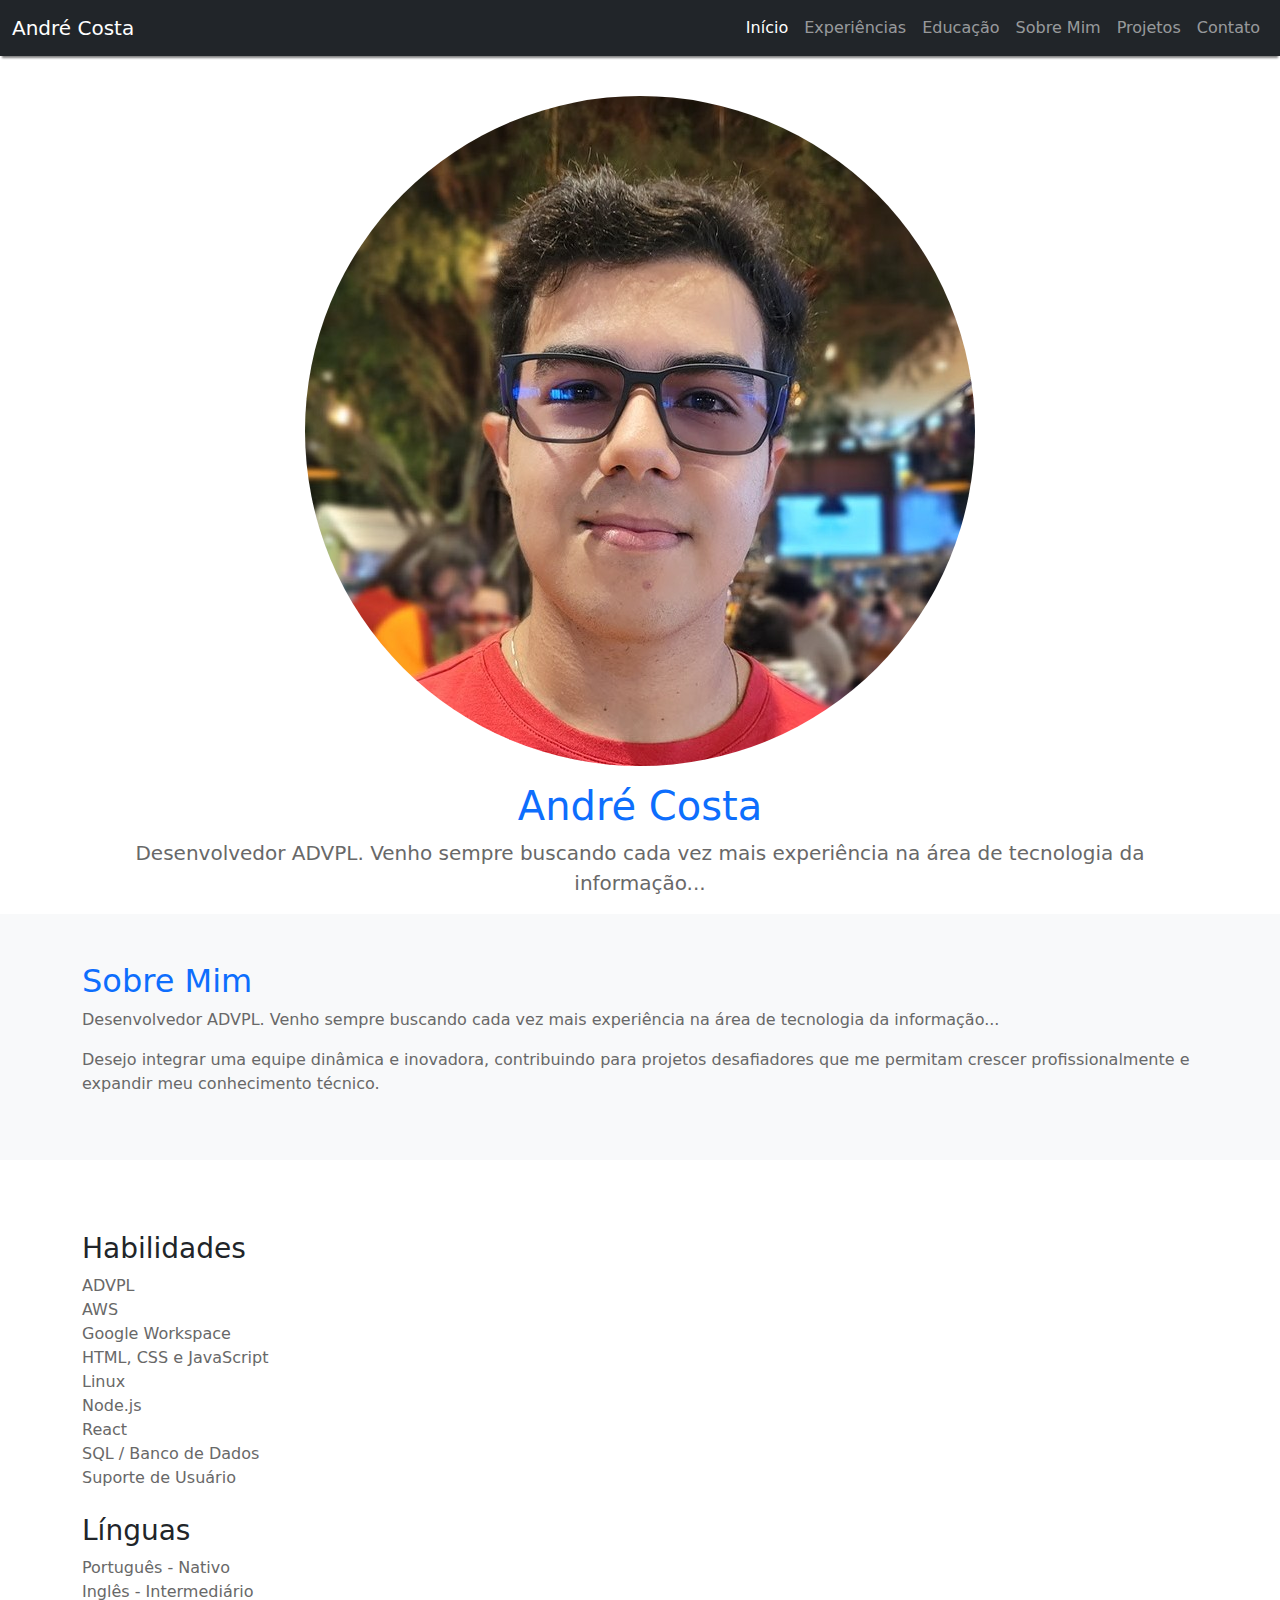
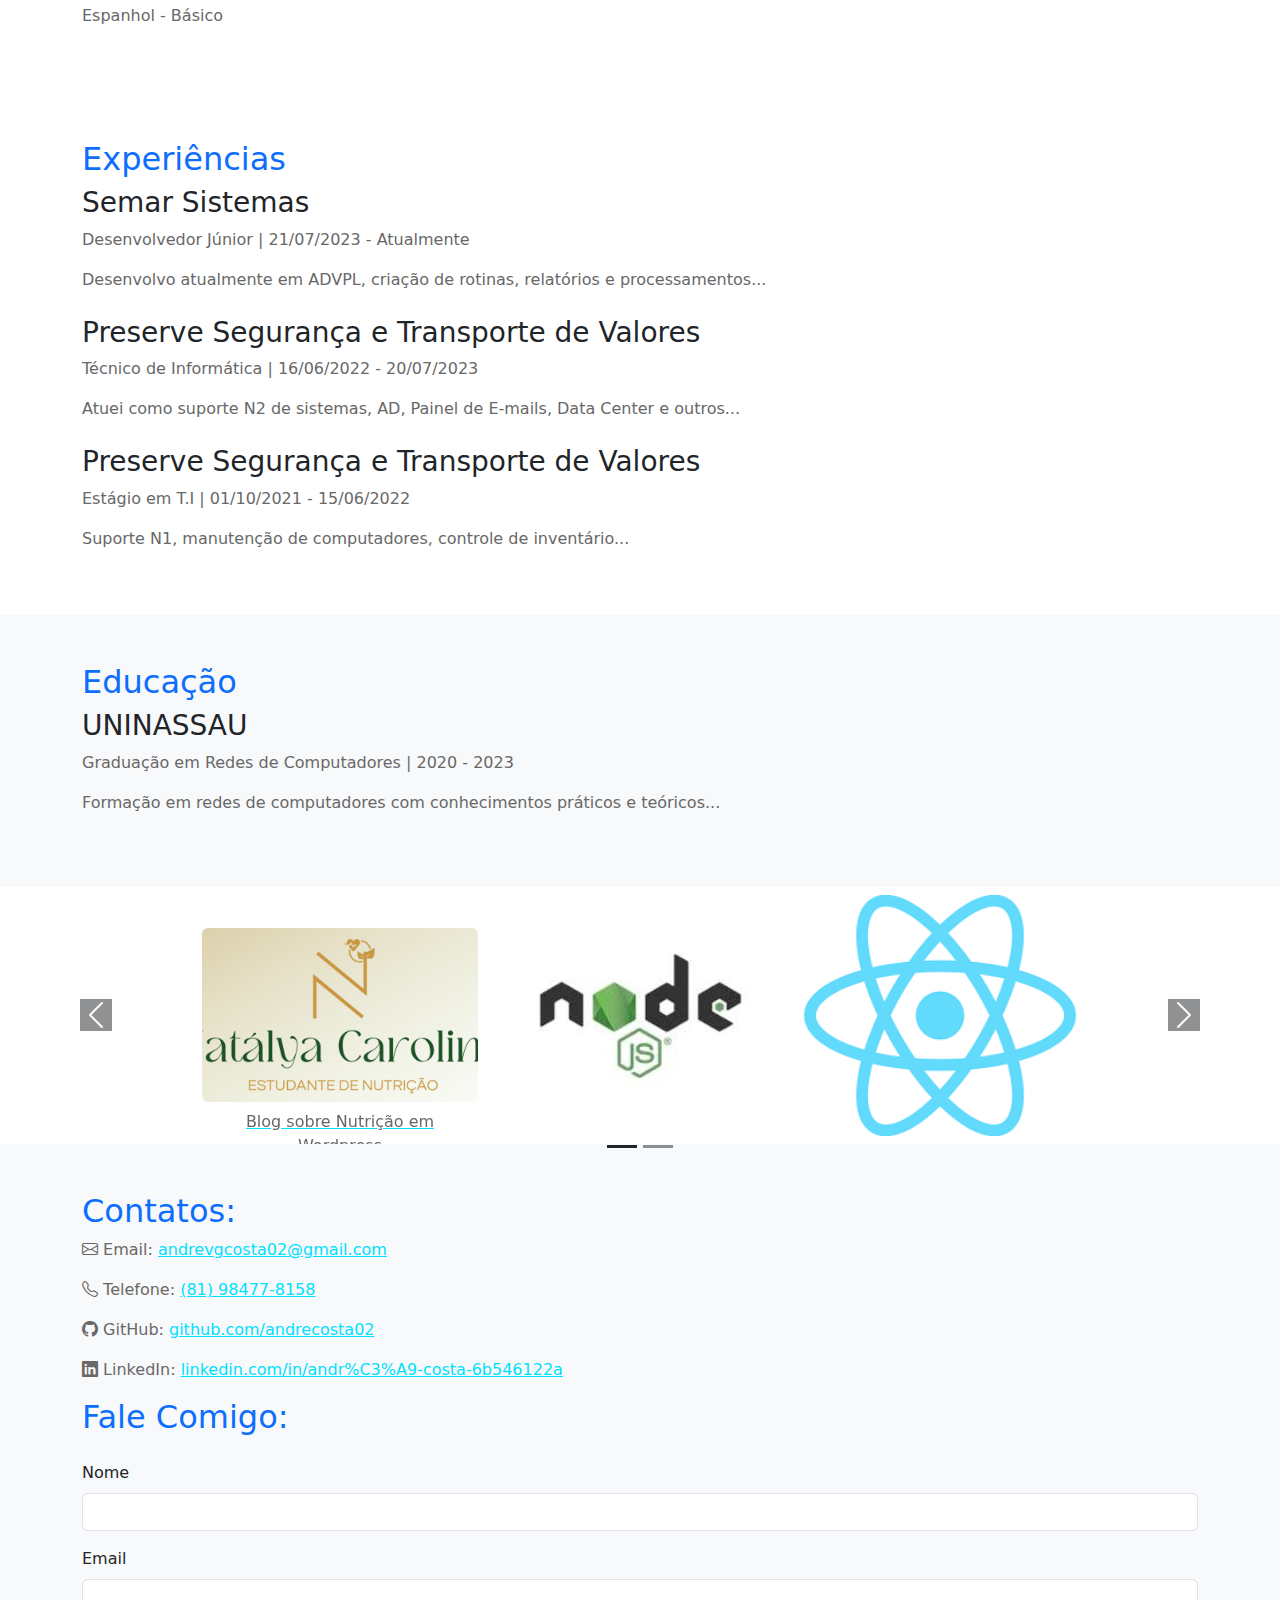
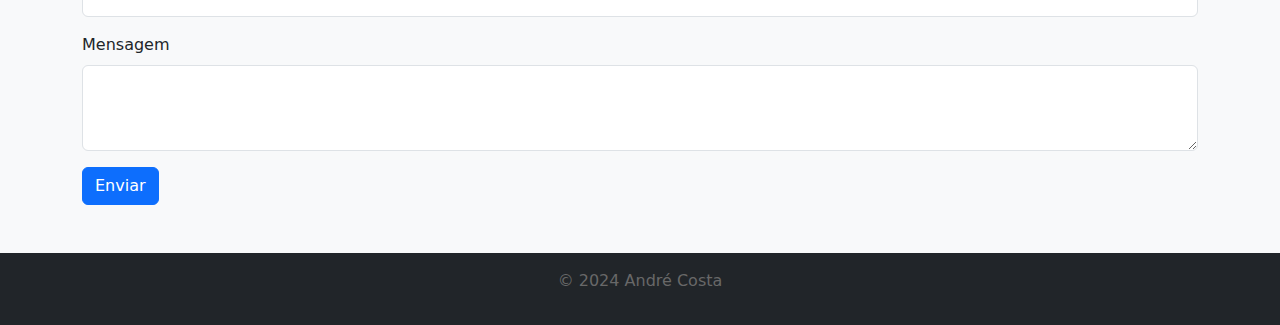
<file: index.html>
<!DOCTYPE html>
<html lang="pt-br">
<head>
    <meta charset="UTF-8">
    <meta name="viewport" content="width=device-width, initial-scale=1.0">
    <title>Portfólio de André Costa</title>
    <link href="https://cdn.jsdelivr.net/npm/bootstrap@5.3.0/dist/css/bootstrap.min.css" rel="stylesheet">
    <link href="https://cdn.jsdelivr.net/npm/bootstrap-icons/font/bootstrap-icons.css" rel="stylesheet">
    <link rel="stylesheet" href="styles.css">
</head>
<body data-bs-spy="scroll" data-bs-target="#navbar-example2" data-bs-offset="0" tabindex="0">
    <header class="bg-dark fixed-top">
        <nav class="navbar navbar-expand-lg navbar-dark bg-dark">
            <div class="container-fluid">
                <a class="navbar-brand" href="#">André Costa</a>
                <button class="navbar-toggler" type="button" data-bs-toggle="collapse" data-bs-target="#navbarNav" aria-controls="navbarNav" aria-expanded="false" aria-label="Toggle navigation">
                    <span class="navbar-toggler-icon"></span>
                </button>
                <div class="collapse navbar-collapse" id="navbarNav">
                    <ul class="navbar-nav ms-auto">
                        <li class="nav-item">
                            <a class="nav-link" href="#inicio">Início</a>
                        </li>
                        <li class="nav-item">
                            <a class="nav-link" href="#experiencias">Experiências</a>
                        </li>
                        <li class="nav-item">
                            <a class="nav-link" href="#educacao">Educação</a>
                        </li>
                        <li class="nav-item">
                            <a class="nav-link" href="#sobre-mim">Sobre Mim</a>
                        </li>
                        <li class="nav-item">
                            <a class="nav-link" href="#projetos">Projetos</a>
                        </li>
                        <li class="nav-item">
                            <a class="nav-link" href="#contato">Contato</a>
                        </li>
                    </ul>
                </div>
            </div>
        </nav>
    </header>
    
    <section id="inicio" class="pt-5">
        <div class="container text-center">
            <img src="src/myPhoto2-11.jpg" alt="Foto de André Costa" class="rounded-circle mt-5 img-fluid">
            <h1 class="text-primary mt-3">André Costa</h1>
            <p class="lead">Desenvolvedor ADVPL. Venho sempre buscando cada vez mais experiência na área de tecnologia da informação...</p>
        </div>
    </section>

    <section id="sobre-mim" class="py-5 bg-light">
        <div class="container">
            <h2 class="text-primary">Sobre Mim</h2>
            <p>Desenvolvedor ADVPL. Venho sempre buscando cada vez mais experiência na área de tecnologia da informação...</p>
            <p>Desejo integrar uma equipe dinâmica e inovadora, contribuindo para projetos desafiadores que me permitam crescer profissionalmente e expandir meu conhecimento técnico.</p>
        </div>
    </section>

    <section id="Habilidades" class="py-5">
        <div class="container">
            <h3 class="mt-4">Habilidades</h3>
            <ul class="list-unstyled">
                <li>ADVPL</li>
                <li>AWS</li>
                <li>Google Workspace</li>
                <li>HTML, CSS e JavaScript</li>
                <li>Linux</li>
                <li>Node.js</li>
                <li>React</li>
                <li>SQL / Banco de Dados</li>
                <li>Suporte de Usuário</li>
            </ul>
            <h3 class="mt-4">Línguas</h3>
            <ul class="list-unstyled">
                <li>Português - Nativo</li>
                <li>Inglês - Intermediário</li>
                <li>Espanhol - Básico</li>
            </ul>
        </div>
    </section>

    <section id="experiencias" class="py-5">
        <div class="container">
            <h2 class="text-primary">Experiências</h2>
            <div class="mb-4">
                <h3>Semar Sistemas</h3>
                <p>Desenvolvedor Júnior | 21/07/2023 - Atualmente</p>
                <p>Desenvolvo atualmente em ADVPL, criação de rotinas, relatórios e processamentos...</p>
            </div>
            <div class="mb-4">
                <h3>Preserve Segurança e Transporte de Valores</h3>
                <p>Técnico de Informática | 16/06/2022 - 20/07/2023</p>
                <p>Atuei como suporte N2 de sistemas, AD, Painel de E-mails, Data Center e outros...</p>
            </div>
            <div>
                <h3>Preserve Segurança e Transporte de Valores</h3>
                <p>Estágio em T.I | 01/10/2021 - 15/06/2022</p>
                <p>Suporte N1, manutenção de computadores, controle de inventário...</p>
            </div>
        </div>
    </section>

    <section id="educacao" class="py-5 bg-light">
        <div class="container">
            <h2 class="text-primary">Educação</h2>
            <div class="mb-4">
                <h3>UNINASSAU</h3>
                <p>Graduação em Redes de Computadores | 2020 - 2023</p>
                <p>Formação em redes de computadores com conhecimentos práticos e teóricos...</p>
            </div>
        </div>
    </section>

    <div id="carouselExampleIndicators" class="carousel slide" data-bs-ride="carousel" data-bs-interval="2000">
        <div class="carousel-indicators">
            <button type="button" data-bs-target="#carouselExampleIndicators" data-bs-slide-to="0" class="active bg-dark" aria-current="true" aria-label="Slide 1"></button>
            <button type="button" data-bs-target="#carouselExampleIndicators" data-bs-slide-to="1" class="bg-dark" aria-label="Slide 2"></button>
        </div>
        <div class="carousel-inner">
            <div class="carousel-item active">
                <div class="row justify-content-center">
                    <div class="col-4 text-center square-img">
                        <a href="https://nutricomnat.com/">
                            <img src="src/logoNCN.png" class="d-block rounded" alt="Projeto 1">
                            <p>Blog sobre Nutrição em Wordpress</p>
                        </a>
                    </div>
                    <div class="col-4 text-center square-img">
                        <a href="https://github.com/andrecosta02/apiClientes">
                            <img src="src/logoNodejs.jpg" class="d-block rounded" alt="Projeto 2">
                            <p>API em Node.JS na AWS</p>
                        </a>
                    </div>
                    <div class="col-4 text-center square-img">
                        <a href="link_projeto3">
                            <img src="src/logoReact.png" class="d-block rounded" alt="Projeto 3">
                            <p>Front-end em React</p>
                        </a>
                    </div>
                </div>
            </div> 
            <div class="carousel-item">
                <div class="row justify-content-center">
                    <div class="col-4 text-center square-img">
                        <a href="https://nutricomnat.com/">
                            <img src="src/logoNCN.png" class="d-block rounded" alt="Projeto 1">
                            <p>Blog sobre Nutrição em Wordpress</p>
                        </a>
                    </div>
                    <div class="col-4 text-center square-img">
                        <a href="https://github.com/andrecosta02/apiClientes">
                            <img src="src/logoNodejs.jpg" class="d-block rounded" alt="Projeto 2">
                            <p>API em Node.JS na AWS</p>
                        </a>
                    </div>
                    <div class="col-4 text-center square-img">
                        <a href="https://github.com/andrecosta02/frontEndClients">
                            <img src="src/logoReact.png" class="d-block rounded" alt="Projeto 3">
                            <p>Front-end em React</p>
                        </a>
                    </div>
                </div>
            </div>
        </div>
        <button class="carousel-control-prev" type="button" data-bs-target="#carouselExampleIndicators" data-bs-slide="prev">
            <span class="carousel-control-prev-icon bg-dark" aria-hidden="true"></span>
            <span class="visually-hidden">Previous</span>
        </button>
        <button class="carousel-control-next" type="button" data-bs-target="#carouselExampleIndicators" data-bs-slide="next">
            <span class="carousel-control-next-icon bg-dark" aria-hidden="true"></span>
            <span class="visually-hidden">Next</span>
        </button>
    </div>

    <section id="contato" class="py-5 bg-light">
        <div class="container">
            <h2 class="text-primary">Contatos:</h2>
            <p><i class="bi bi-envelope"></i> Email: <a href="mailto:andrevgcosta02@gmail.com">andrevgcosta02@gmail.com</a></p>
            <p><i class="bi bi-telephone"></i> Telefone: <a href="tel:+5581984778158">(81) 98477-8158</a></p>
            <p><i class="bi bi-github"></i> GitHub: <a href="https://github.com/andrecosta02" target="_blank">github.com/andrecosta02</a></p>
            <p><i class="bi bi-linkedin"></i> LinkedIn: <a href="http://linkedin.com/in/andr%C3%A9-costa-6b546122a" target="_blank">linkedin.com/in/andr%C3%A9-costa-6b546122a</a></p>
            <h2 class="text-primary">Fale Comigo:</h2>
            <form action="https://formsubmit.co/andrevgcosta@gmail.com" method="POST" class="mt-4">
                <div class="mb-3">
                    <label for="name" class="form-label">Nome</label>
                    <input type="text" class="form-control" id="name" name="name" required>
                </div>
                <div class="mb-3">
                    <label for="email" class="form-label">Email</label>
                    <input type="email" class="form-control" id="email" name="email" required>
                </div>
                <div class="mb-3">
                    <label for="message" class="form-label">Mensagem</label>
                    <textarea class="form-control" id="message" name="message" rows="3" required></textarea>
                </div>
                <button type="submit" class="btn btn-primary">Enviar</button>
            </form>
        </div>
    </section>

    <footer class="bg-dark text-white text-center py-3">
        <p>© 2024 André Costa</p>
    </footer>

    <script src="https://cdn.jsdelivr.net/npm/bootstrap@5.3.0/dist/js/bootstrap.bundle.min.js"></script>
</body>
</html>
</file>
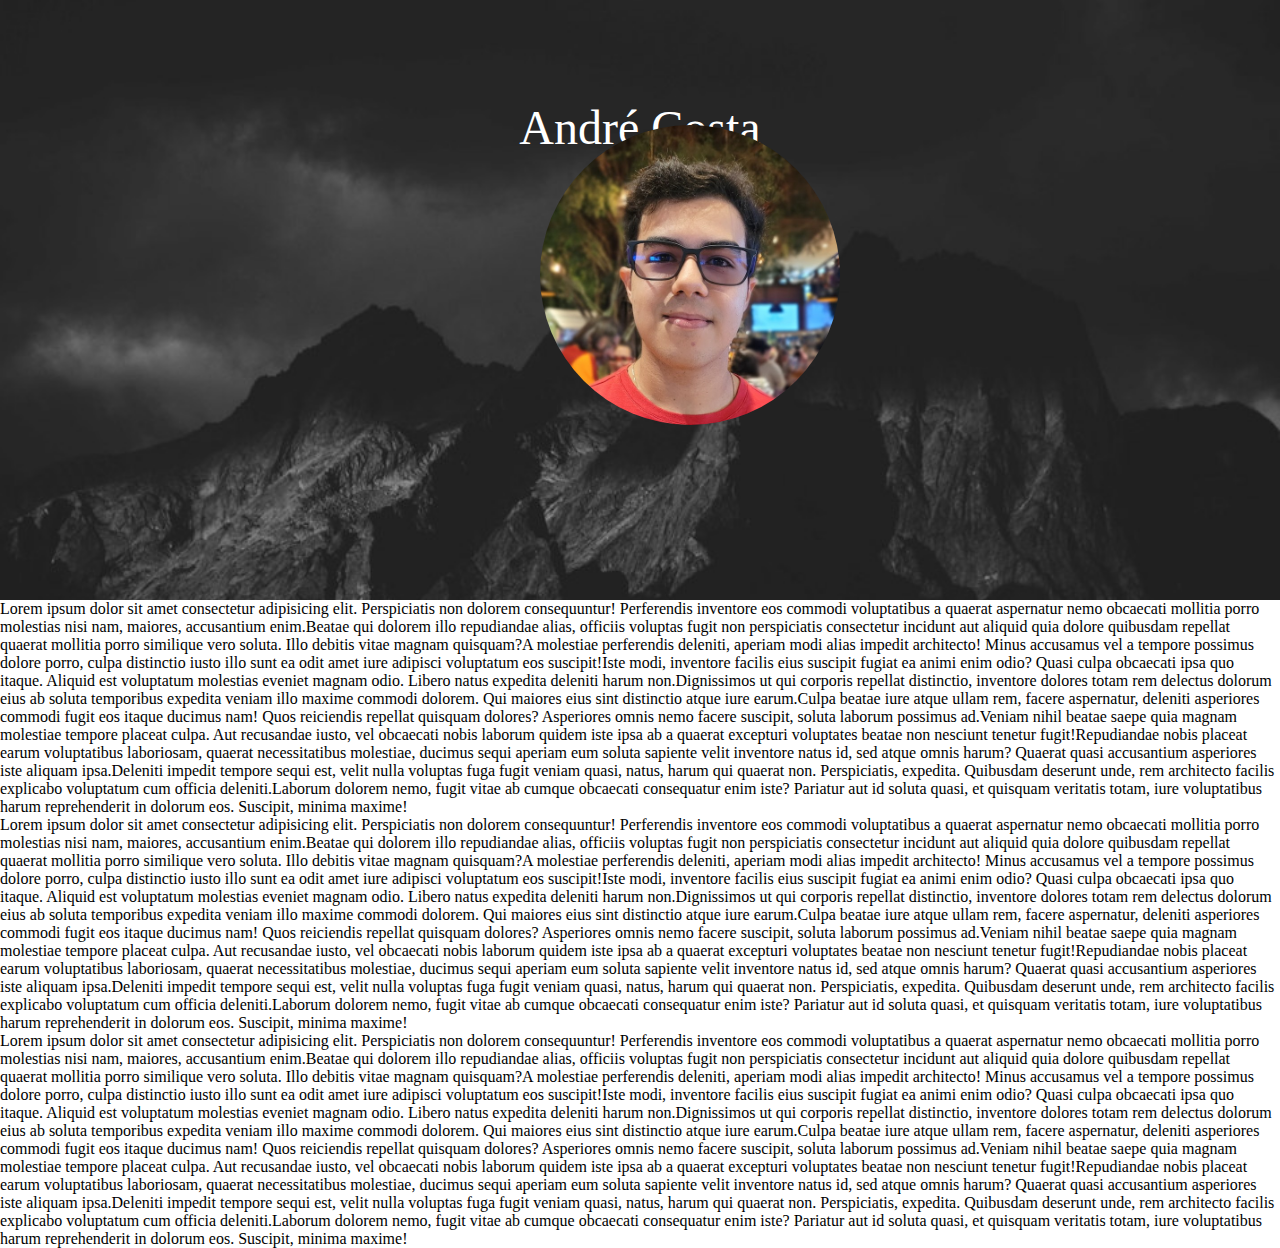
<file: old/site2/index.html>
<!DOCTYPE html>
<html lang="pt-br">
<head>
    <meta charset="UTF-8">
    <meta name="viewport" content="width=device-width, initial-scale=1.0">
    <title>Portfolio André Costa</title>
    <link rel="stylesheet" href="styles/style.css">
</head>
<body>
    <header>
        <!-- <img src="src/andreCosta02-removebg.png" alt="Logo do Site" class="logoTop"> -->
    </header>

    <main>
        <section class="imagem" id="img01">
            <p id="title">
                André Costa
            </p>
            <img src="src/myPhotoSquare.jpg" alt="minha foto" id="myPhoto">
        </section>

        <!-- <h1>André Costa</h1> -->
        <p><span>Lorem ipsum dolor sit amet consectetur adipisicing elit. Perspiciatis non dolorem consequuntur! Perferendis inventore eos commodi voluptatibus a quaerat aspernatur nemo obcaecati mollitia porro molestias nisi nam, maiores, accusantium enim.</span><span>Beatae qui dolorem illo repudiandae alias, officiis voluptas fugit non perspiciatis consectetur incidunt aut aliquid quia dolore quibusdam repellat quaerat mollitia porro similique vero soluta. Illo debitis vitae magnam quisquam?</span><span>A molestiae perferendis deleniti, aperiam modi alias impedit architecto! Minus accusamus vel a tempore possimus dolore porro, culpa distinctio iusto illo sunt ea odit amet iure adipisci voluptatum eos suscipit!</span><span>Iste modi, inventore facilis eius suscipit fugiat ea animi enim odio? Quasi culpa obcaecati ipsa quo itaque. Aliquid est voluptatum molestias eveniet magnam odio. Libero natus expedita deleniti harum non.</span><span>Dignissimos ut qui corporis repellat distinctio, inventore dolores totam rem delectus dolorum eius ab soluta temporibus expedita veniam illo maxime commodi dolorem. Qui maiores eius sint distinctio atque iure earum.</span><span>Culpa beatae iure atque ullam rem, facere aspernatur, deleniti asperiores commodi fugit eos itaque ducimus nam! Quos reiciendis repellat quisquam dolores? Asperiores omnis nemo facere suscipit, soluta laborum possimus ad.</span><span>Veniam nihil beatae saepe quia magnam molestiae tempore placeat culpa. Aut recusandae iusto, vel obcaecati nobis laborum quidem iste ipsa ab a quaerat excepturi voluptates beatae non nesciunt tenetur fugit!</span><span>Repudiandae nobis placeat earum voluptatibus laboriosam, quaerat necessitatibus molestiae, ducimus sequi aperiam eum soluta sapiente velit inventore natus id, sed atque omnis harum? Quaerat quasi accusantium asperiores iste aliquam ipsa.</span><span>Deleniti impedit tempore sequi est, velit nulla voluptas fuga fugit veniam quasi, natus, harum qui quaerat non. Perspiciatis, expedita. Quibusdam deserunt unde, rem architecto facilis explicabo voluptatum cum officia deleniti.</span><span>Laborum dolorem nemo, fugit vitae ab cumque obcaecati consequatur enim iste? Pariatur aut id soluta quasi, et quisquam veritatis totam, iure voluptatibus harum reprehenderit in dolorum eos. Suscipit, minima maxime!</span></p><p><span>Lorem ipsum dolor sit amet consectetur adipisicing elit. Perspiciatis non dolorem consequuntur! Perferendis inventore eos commodi voluptatibus a quaerat aspernatur nemo obcaecati mollitia porro molestias nisi nam, maiores, accusantium enim.</span><span>Beatae qui dolorem illo repudiandae alias, officiis voluptas fugit non perspiciatis consectetur incidunt aut aliquid quia dolore quibusdam repellat quaerat mollitia porro similique vero soluta. Illo debitis vitae magnam quisquam?</span><span>A molestiae perferendis deleniti, aperiam modi alias impedit architecto! Minus accusamus vel a tempore possimus dolore porro, culpa distinctio iusto illo sunt ea odit amet iure adipisci voluptatum eos suscipit!</span><span>Iste modi, inventore facilis eius suscipit fugiat ea animi enim odio? Quasi culpa obcaecati ipsa quo itaque. Aliquid est voluptatum molestias eveniet magnam odio. Libero natus expedita deleniti harum non.</span><span>Dignissimos ut qui corporis repellat distinctio, inventore dolores totam rem delectus dolorum eius ab soluta temporibus expedita veniam illo maxime commodi dolorem. Qui maiores eius sint distinctio atque iure earum.</span><span>Culpa beatae iure atque ullam rem, facere aspernatur, deleniti asperiores commodi fugit eos itaque ducimus nam! Quos reiciendis repellat quisquam dolores? Asperiores omnis nemo facere suscipit, soluta laborum possimus ad.</span><span>Veniam nihil beatae saepe quia magnam molestiae tempore placeat culpa. Aut recusandae iusto, vel obcaecati nobis laborum quidem iste ipsa ab a quaerat excepturi voluptates beatae non nesciunt tenetur fugit!</span><span>Repudiandae nobis placeat earum voluptatibus laboriosam, quaerat necessitatibus molestiae, ducimus sequi aperiam eum soluta sapiente velit inventore natus id, sed atque omnis harum? Quaerat quasi accusantium asperiores iste aliquam ipsa.</span><span>Deleniti impedit tempore sequi est, velit nulla voluptas fuga fugit veniam quasi, natus, harum qui quaerat non. Perspiciatis, expedita. Quibusdam deserunt unde, rem architecto facilis explicabo voluptatum cum officia deleniti.</span><span>Laborum dolorem nemo, fugit vitae ab cumque obcaecati consequatur enim iste? Pariatur aut id soluta quasi, et quisquam veritatis totam, iure voluptatibus harum reprehenderit in dolorum eos. Suscipit, minima maxime!</span></p><p><span>Lorem ipsum dolor sit amet consectetur adipisicing elit. Perspiciatis non dolorem consequuntur! Perferendis inventore eos commodi voluptatibus a quaerat aspernatur nemo obcaecati mollitia porro molestias nisi nam, maiores, accusantium enim.</span><span>Beatae qui dolorem illo repudiandae alias, officiis voluptas fugit non perspiciatis consectetur incidunt aut aliquid quia dolore quibusdam repellat quaerat mollitia porro similique vero soluta. Illo debitis vitae magnam quisquam?</span><span>A molestiae perferendis deleniti, aperiam modi alias impedit architecto! Minus accusamus vel a tempore possimus dolore porro, culpa distinctio iusto illo sunt ea odit amet iure adipisci voluptatum eos suscipit!</span><span>Iste modi, inventore facilis eius suscipit fugiat ea animi enim odio? Quasi culpa obcaecati ipsa quo itaque. Aliquid est voluptatum molestias eveniet magnam odio. Libero natus expedita deleniti harum non.</span><span>Dignissimos ut qui corporis repellat distinctio, inventore dolores totam rem delectus dolorum eius ab soluta temporibus expedita veniam illo maxime commodi dolorem. Qui maiores eius sint distinctio atque iure earum.</span><span>Culpa beatae iure atque ullam rem, facere aspernatur, deleniti asperiores commodi fugit eos itaque ducimus nam! Quos reiciendis repellat quisquam dolores? Asperiores omnis nemo facere suscipit, soluta laborum possimus ad.</span><span>Veniam nihil beatae saepe quia magnam molestiae tempore placeat culpa. Aut recusandae iusto, vel obcaecati nobis laborum quidem iste ipsa ab a quaerat excepturi voluptates beatae non nesciunt tenetur fugit!</span><span>Repudiandae nobis placeat earum voluptatibus laboriosam, quaerat necessitatibus molestiae, ducimus sequi aperiam eum soluta sapiente velit inventore natus id, sed atque omnis harum? Quaerat quasi accusantium asperiores iste aliquam ipsa.</span><span>Deleniti impedit tempore sequi est, velit nulla voluptas fuga fugit veniam quasi, natus, harum qui quaerat non. Perspiciatis, expedita. Quibusdam deserunt unde, rem architecto facilis explicabo voluptatum cum officia deleniti.</span><span>Laborum dolorem nemo, fugit vitae ab cumque obcaecati consequatur enim iste? Pariatur aut id soluta quasi, et quisquam veritatis totam, iure voluptatibus harum reprehenderit in dolorum eos. Suscipit, minima maxime!</span></p>
    </main>

    <footer>

    </footer>
</body>
</html>
</file>
<file: styles.css>
body {
    scroll-behavior: smooth;
}

header {
    box-shadow: 0 4px 2px -2px gray;
}

.my-photo {
    width: 150px;
    height: 150px;
    object-fit: cover;
    border: 4px solid #00e0ff;
}

h1, h2 {
    color: #00e0ff;
}

p, li {
    color: #686868;
}

a {
    color: #00e0ff;
}

a:hover {
    text-decoration: underline;
}

.square-img {
    width: 100%;
    height: auto;
    max-width: 300px; /* Defina o tamanho desejado */
    max-height: 300px; /* Defina o tamanho desejado */
    object-fit: cover;
}

.carousel-item .square-img {
    width: 100%;
    height: auto;
}

.carousel-item .square-img img {
    width: 100%;
    height: 100%;
    object-fit: cover;
}

.carousel-item .square-img {
    display: flex;
    justify-content: center;
    align-items: center;
}

.carousel-item .square-img p {
    margin-top: 10px;
}

.carousel-control-prev, .carousel-control-next {
    z-index: 1;
}

.carousel-item .col-4 {
    display: flex;
    flex-direction: column;
    align-items: center;
}

.carousel-item .col-4 p {
    margin-top: 0.5rem;
    margin-bottom: 0;
}

.carousel-indicators {
    bottom: -30px; /* Ajuste aqui conforme necessário */
}


@media (max-width: 768px) {
    .my-photo {
        width: 100px;
        height: 100px;
    }
}
</file>
<file: old/site2/styles/style.css>
* {
    padding: 0px;
    margin: 0px;
}

section {
    height: 600px;
}

.imagem {
    background-size: cover;
    background-attachment: fixed;
}

#img01 {
    background-image: url('../src/montainDark.jpg');
    background-position: right center;
}

#title {
    padding-top: 100px;
    font-size: 3em;
    color: white;
    text-align: center;
}

#myPhoto {
    position: fixed;
    height: 300px;
    border-radius: 50%;
    left: 50%;
    top: 25%;
    transform: translate(-100px, -100px);
}
</file>
